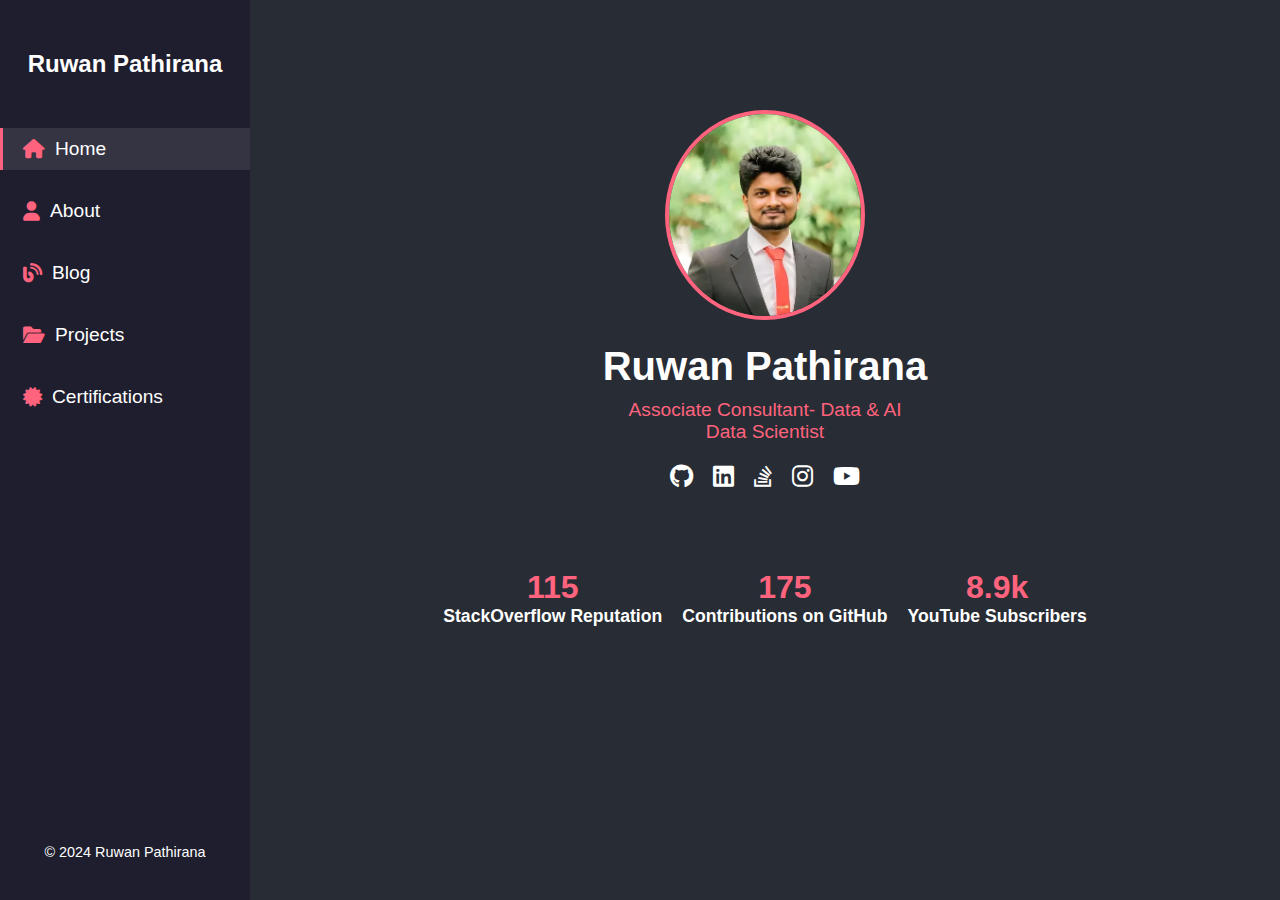
<file: index.html>
<!DOCTYPE html>
<html lang="en">
<head>
    <meta charset="UTF-8">
    <meta name="viewport" content="width=device-width, initial-scale=1.0">
    <meta name="description" content="Ruwan Pathirana, a Data Scientist with 1+ years of experience, specializing in machine learning, AI, and data analytics." />
    <meta name="keywords" content="ruwan pathirana, pathirana, ruwan, data science, machine learning, AI, deep learning, projects, Python, Azure, university of colombo, uoc, sri lanka" />
    <meta name="author" content="Ruwan Pathirana" />
    <meta name="robots" content="index, follow" />

    <!-- Open Graph Meta Tags -->
    <meta property="og:title" content="Ruwan Pathirana | Data Scientist" />
    <meta property="og:description" content="Ruwan Pathirana, a Data Scientist with 1+ years of experience, specializing in machine learning, AI, and data analytics." />
    <meta property="og:image" content="https://ruwanpathirana.com/img/myimg.webp" />
    <meta property="og:url" content="https://ruwanpathirana.com" />
    <meta property="og:type" content="portfolio" />

    <!-- Structured Data (Schema.org) -->

    <script type="application/ld+json">
        {
          "@context": "https://schema.org",
          "@type": "WebPage",
          "name": "Ruwan Pathirana Portfolio",
          "url": "https://ruwanpathirana.com",
          "author": {
            "@type": "Person",
            "name": "Ruwan Pathirana"
          },
          "description": "Explore various data science projects using machine learning, AI, and big data technologies.",
          "image": "https://ruwanpathirana.com/img/myimg.webp"
        }
    </script>

   
    <link rel="icon" href="/img/favicon.ico" type="image/x-icon">
    <title>Ruwan Pathirana</title>
    <link rel="stylesheet" href="https://cdnjs.cloudflare.com/ajax/libs/font-awesome/6.0.0-beta3/css/all.min.css">
    <link rel="stylesheet" href="styles.css">
</head>
<body>

    <!-- Preloader Container -->
    <div id="preloader">
        <img src="/img/load.webp" alt="Loading..."> <!-- You can replace this with a gif or any placeholder image -->
    </div>

    <div class="container">
        <!-- Sidebar Navigation (Left Side) -->
        <nav class="sidebar">
            <h2 class="logo">Ruwan Pathirana</h2>
            <ul class="nav-links">
                <li><a href="#home" class="active"><i class="fas fa-home"></i> Home</a></li>
                <li><a href="about.html"><i class="fas fa-user"></i> About</a></li>
                <li><a href="#blogs"><i class="fas fa-blog"></i> Blog</a></li>
                <li><a href="project.html"><i class="fas fa-folder-open"></i> Projects</a></li>
                <li><a href="#certifications"><i class="fas fa-certificate"></i> Certifications</a></li>
            </ul>
            <p class="sidebar-copyright">© 2024 Ruwan Pathirana</p>
        </nav>

        <!-- Main Content (Right Side) -->
        <main class="content">
            <section id="home" class="hero">
                <!-- Profile Image and Info -->
                <div class="profile">
                    <br><br><br><br><br>
                    <img src="img/myimg.webp" alt="Profile Image" class="profile-img">
                    <h1>Ruwan Pathirana</h1>
                    <p class="title">
                        <span>Associate Consultant- Data & AI</span><br>
                        <span>Data Scientist</span>
                      </p>
                    <!-- Social Links -->
                    <div class="social-links">
                        <a href="https://github.com/ruwanpathirana" target="_blank"><i class="fab fa-github"></i></a>
                        <a href="https://www.linkedin.com/in/ruwanpathirana/" target="_blank"><i class="fab fa-linkedin"></i></a>
                        <a href="https://stackoverflow.com/users/19273724/ruwan-pathirana" target="_blank"><i class="fab fa-stack-overflow"></i></a>
                        <a href="https://www.instagram.com/ruwan_p_/" target="_blank"><i class="fab fa-instagram"></i></a>
                        <a href="https://www.youtube.com/@CeylonStats" target="_blank"><i class="fab fa-youtube"></i></a>
                    </div><br>
                    <!-- Stats Section -->
                    <div class="stats">
                        <div class="stat-item">
                            <h3 id="reputation-count">0</h3>
                            <p><b>StackOverflow Reputation</b></p>
                        </div>
                        <div class="stat-item">
                            <h3 id="github-count">0</h3>
                            <p><b>Contributions on GitHub</b></p>
                        </div>
                        <div class="stat-item">
                            <h3 id="subscribers-count">0</h3>
                            <p><b>YouTube Subscribers</b></p>
                        </div>
                    </div>
                </div>
            </section>
        </main>


        <!-- Mobile Navigation Bar -->
        <nav class="mobile-nav">
            <ul class="mobile-nav-links">
                <li><a href="#home"><i class="fas fa-home"></i></a></li>
                <li><a href="about.html"><i class="fas fa-user"></i></a></li>
                <li><a href="#blogs"><i class="fas fa-blog"></i></a></li>
                <li><a href="project.html"><i class="fas fa-project-diagram"></i></a></li>
                <li><a href="#certifications"><i class="fas fa-certificate"></i></a></li>
            </ul>
        </nav>
    </div>
    <script src="script.js"></script>
</body>
</html>
</file>
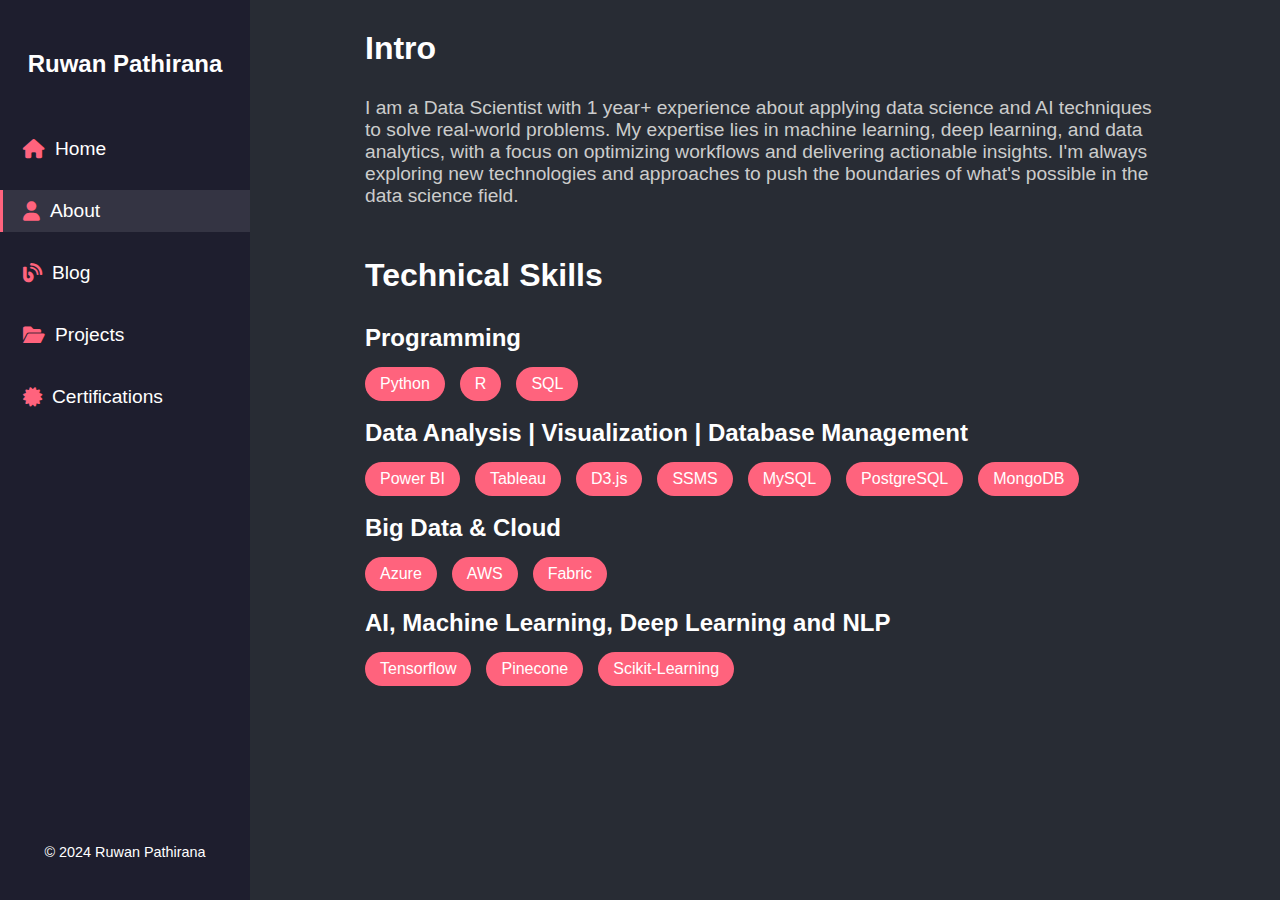
<file: about.html>
<!DOCTYPE html>
<html lang="en">
<head>
    <meta charset="UTF-8">
    <meta name="viewport" content="width=device-width, initial-scale=1.0">
    <meta name="description" content="Ruwan Pathirana, a Data Scientist with 1+ years of experience, specializing in machine learning, AI, and data analytics." />
    <meta name="keywords" content="ruwan pathirana, pathirana, ruwan, data science, machine learning, AI, deep learning, projects, Python, Azure, university of colombo, uoc, sri lanka" />
    <meta name="author" content="Ruwan Pathirana" />
    <meta name="robots" content="index, follow" />

    <!-- Open Graph Meta Tags -->
    <meta property="og:title" content="Ruwan Pathirana | Data Scientist" />
    <meta property="og:description" content="Ruwan Pathirana, a Data Scientist with 1+ years of experience, specializing in machine learning, AI, and data analytics." />
    <meta property="og:image" content="https://ruwanpathirana.com/img/myimg.png" />
    <meta property="og:url" content="https://ruwanpathirana.com" />
    <meta property="og:type" content="portfolio" />

    <!-- Structured Data (Schema.org) -->

    <script type="application/ld+json">
        {
          "@context": "https://schema.org",
          "@type": "WebPage",
          "name": "Ruwan Pathirana Portfolio",
          "url": "https://ruwanpathirana.com",
          "author": {
            "@type": "Person",
            "name": "Ruwan Pathirana"
          },
          "description": "Explore various data science projects using machine learning, AI, and big data technologies.",
          "image": "https://ruwanpathirana.com/img/myimg.png"
        }
    </script>
    <link rel="icon" href="/img/favicon.ico" type="image/x-icon">
    <title>Ruwan Pathirana - About</title>
    <link rel="stylesheet" href="https://cdnjs.cloudflare.com/ajax/libs/font-awesome/6.0.0-beta3/css/all.min.css">
    <link rel="stylesheet" href="/styles.css">
</head>
<body>
    <div id="preloader">
        <img src="/img/load.webp" alt="Loading..."> <!-- You can replace this with a gif or any placeholder image -->
    </div>

    <div class="container">
        <!-- Sidebar Navigation (Left Side) -->
        <nav class="sidebar">
            <h2 class="logo">Ruwan Pathirana</h2>
            <ul class="nav-links">
                <li><a href="/index.html"><i class="fas fa-home"></i> Home</a></li>
                <li><a href="#about.html" class="active"><i class="fas fa-user"></i> About</a></li>
                <li><a href="#blogs"><i class="fas fa-blog"></i> Blog</a></li>
                <li><a href="project.html"><i class="fas fa-folder-open"></i> Projects</a></li>
                <li><a href="#certifications"><i class="fas fa-certificate"></i> Certifications</a></li>
            </ul>
            <p class="sidebar-copyright">© 2024 Ruwan Pathirana</p>
        </nav>

        <!-- Main Content (Right Side) -->
        <main class="content">
            <section id="about">
                <h1 class="section-title">Intro</h1>
                <p class="intro-text">
                    I am a Data Scientist with 1 year+ experience about applying data science and AI techniques to solve real-world problems. My expertise lies in machine learning, deep learning, and data analytics, with a focus on optimizing workflows and delivering actionable insights. I'm always exploring new technologies and approaches to push the boundaries of what's possible in the data science field.
                </p>

                <h2 class="section-title">Technical Skills</h2>
                <div class="skills-section">
                    <h3>Programming</h3>
                    <div class="skill-tags">
                        <span class="skill">Python</span>
                        <span class="skill">R</span>
                        <span class="skill">SQL</span>
                    </div><br>
                    <h3>Data Analysis | Visualization | Database Management</h3>
                    <div class="skill-tags">
                        <span class="skill">Power BI</span>
                        <span class="skill">Tableau</span>
                        <span class="skill">D3.js</span>
                        <span class="skill">SSMS</span>
                        <span class="skill">MySQL</span>
                        <span class="skill">PostgreSQL</span>
                        <span class="skill">MongoDB</span>
                    </div><br>
                    <h3>Big Data & Cloud</h3>
                    <div class="skill-tags">
                        <span class="skill">Azure</span>
                        <span class="skill">AWS</span>
                        <span class="skill">Fabric</span>
                    </div><br>
                    <h3>AI, Machine Learning, Deep Learning and NLP</h3>
                    <div class="skill-tags">
                        <span class="skill">Tensorflow</span>
                        <span class="skill">Pinecone</span>
                        <span class="skill">Scikit-Learning</span>
                    </div>
                </div><br>
            </section>
        </main>

        <!-- Mobile Navigation Bar -->
        <nav class="mobile-nav">
            <ul class="mobile-nav-links">
                <li><a href="index.html"><i class="fas fa-home"></i></a></li>
                <li><a href="#about"><i class="fas fa-user"></i></a></li>
                <li><a href="#blogs"><i class="fas fa-blog"></i></a></li>
                <li><a href="project.html"><i class="fas fa-project-diagram"></i></a></li>
                <li><a href="#certifications"><i class="fas fa-certificate"></i></a></li>
            </ul>
        </nav>

    </div>

    <script src="/script.js"></script>
</body>
</html>
</file>
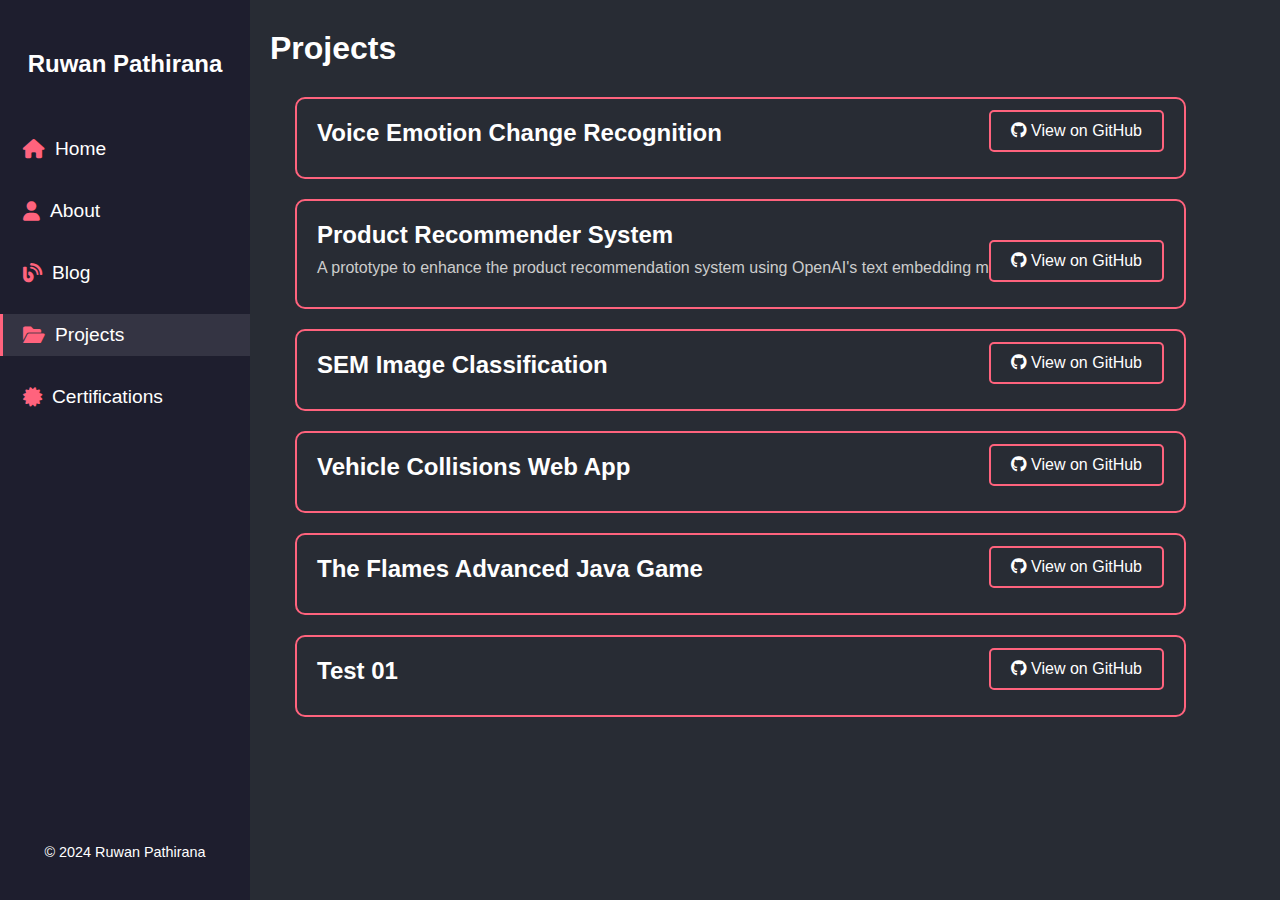
<file: project.html>
<!DOCTYPE html>
<html lang="en">
<head>
    <meta charset="UTF-8">
    <meta name="viewport" content="width=device-width, initial-scale=1.0">
    <meta name="description" content="Ruwan Pathirana, a Data Scientist with 1+ years of experience, specializing in machine learning, AI, and data analytics." />
    <meta name="keywords" content="ruwan pathirana, pathirana, ruwan, data science, machine learning, AI, deep learning, projects, Python, Azure, university of colombo, uoc, sri lanka" />
    <meta name="author" content="Ruwan Pathirana" />
    <meta name="robots" content="index, follow" />

    <!-- Open Graph Meta Tags -->
    <meta property="og:title" content="Ruwan Pathirana | Data Scientist" />
    <meta property="og:description" content="Ruwan Pathirana, a Data Scientist with 1+ years of experience, specializing in machine learning, AI, and data analytics." />
    <meta property="og:image" content="https://ruwanpathirana.com/img/myimg.png" />
    <meta property="og:url" content="https://ruwanpathirana.com" />
    <meta property="og:type" content="portfolio" />

    <!-- Structured Data (Schema.org) -->

    <script type="application/ld+json">
        {
          "@context": "https://schema.org",
          "@type": "WebPage",
          "name": "Ruwan Pathirana Portfolio",
          "url": "https://ruwanpathirana.com",
          "author": {
            "@type": "Person",
            "name": "Ruwan Pathirana"
          },
          "description": "Explore various data science projects using machine learning, AI, and big data technologies.",
          "image": "https://ruwanpathirana.com/img/myimg.png"
        }
    </script>
    
    <link rel="icon" href="/img/favicon.ico" type="image/x-icon">
    <title>Ruwan Pathirana - Projects</title>
    <link rel="stylesheet" href="https://cdnjs.cloudflare.com/ajax/libs/font-awesome/6.0.0-beta3/css/all.min.css">
    <link rel="stylesheet" href="/styles.css">
</head>
<body>
    <div id="preloader">
        <img src="/img/load.webp" alt="Loading..."> <!-- You can replace this with a gif or any placeholder image -->
    </div>

    <div class="container">
        <!-- Sidebar Navigation (Left Side) -->
        <nav class="sidebar">
            <h2 class="logo">Ruwan Pathirana</h2>
            <ul class="nav-links">
                <li><a href="index.html"><i class="fas fa-home"></i> Home</a></li>
                <li><a href="about.html"><i class="fas fa-user"></i> About</a></li>
                <li><a href="#blogs"><i class="fas fa-blog"></i> Blog</a></li>
                <li><a href="#project" class="active"><i class="fas fa-folder-open"></i> Projects</a></li>
                <li><a href="#certifications"><i class="fas fa-certificate"></i> Certifications</a></li>
            </ul>
            <p class="sidebar-copyright">© 2024 Ruwan Pathirana</p>
        </nav>

        <div class="content">
            <section id="projects">
                <h1 class="section-title">Projects</h1>

                <!-- Grid Layout for Projects -->
                <div class="project-grid">
                    <div class="project-card">
                        <h3>Voice Emotion Change Recognition</h3>
                        <p></p>
                        <a href="https://github.com/ruwanpathirana/Voice-Emotion-Change-Recognition" target="_blank" class="github-button">
                            <i class="fab fa-github"></i> View on GitHub
                        </a>
                    </div>

                    <div class="project-card">
                        <h3>Product Recommender System</h3>
                        <p>A prototype to enhance the product recommendation system using OpenAI's text embedding models.</p>
                        <a href="https://github.com/ruwanpathirana/Product-Recommender-System" target="_blank" class="github-button">
                            <i class="fab fa-github"></i> View on GitHub
                        </a>
                    </div>

                    <div class="project-card">
                        <h3>SEM Image Classification</h3>
                        <p></p>
                        <a href="https://github.com/ruwanpathirana/SEM-Image-Classification" target="_blank" class="github-button">
                            <i class="fab fa-github"></i> View on GitHub
                        </a>
                    </div>

                    <div class="project-card">
                        <h3>Vehicle Collisions Web App</h3>
                        <p></p>
                        <a href="https://github.com/ruwanpathirana/Vehicle-Collisions-Web-App" target="_blank" class="github-button">
                            <i class="fab fa-github"></i> View on GitHub
                        </a>
                    </div>

                    <div class="project-card">
                        <h3>The Flames Advanced Java Game</h3>
                        <p></p>
                        <a href="https://github.com/ruwanpathirana/FlamesAdvancedGame" target="_blank" class="github-button">
                            <i class="fab fa-github"></i> View on GitHub
                        </a>
                    </div>

                    <div class="project-card">
                        <h3>Test 01</h3>
                        <p></p>
                        <a href="https://github.com/your-repo" target="_blank" class="github-button">
                            <i class="fab fa-github"></i> View on GitHub
                        </a>
                    </div>
                </div>
            </section>
        </div>

        <nav class="mobile-nav">
            <ul class="mobile-nav-links">
                <li><a href="index.html"><i class="fas fa-home"></i></a></li>
                <li><a href="about.html"><i class="fas fa-user"></i></a></li>
                <li><a href="#blogs"><i class="fas fa-blog"></i></a></li>
                <li><a href="#project"><i class="fas fa-project-diagram"></i></a></li>
                <li><a href="#certifications"><i class="fas fa-certificate"></i></a></li>
            </ul>
        </nav>
    </div>

    <script src="script.js"></script>
</body>
</html>
</file>
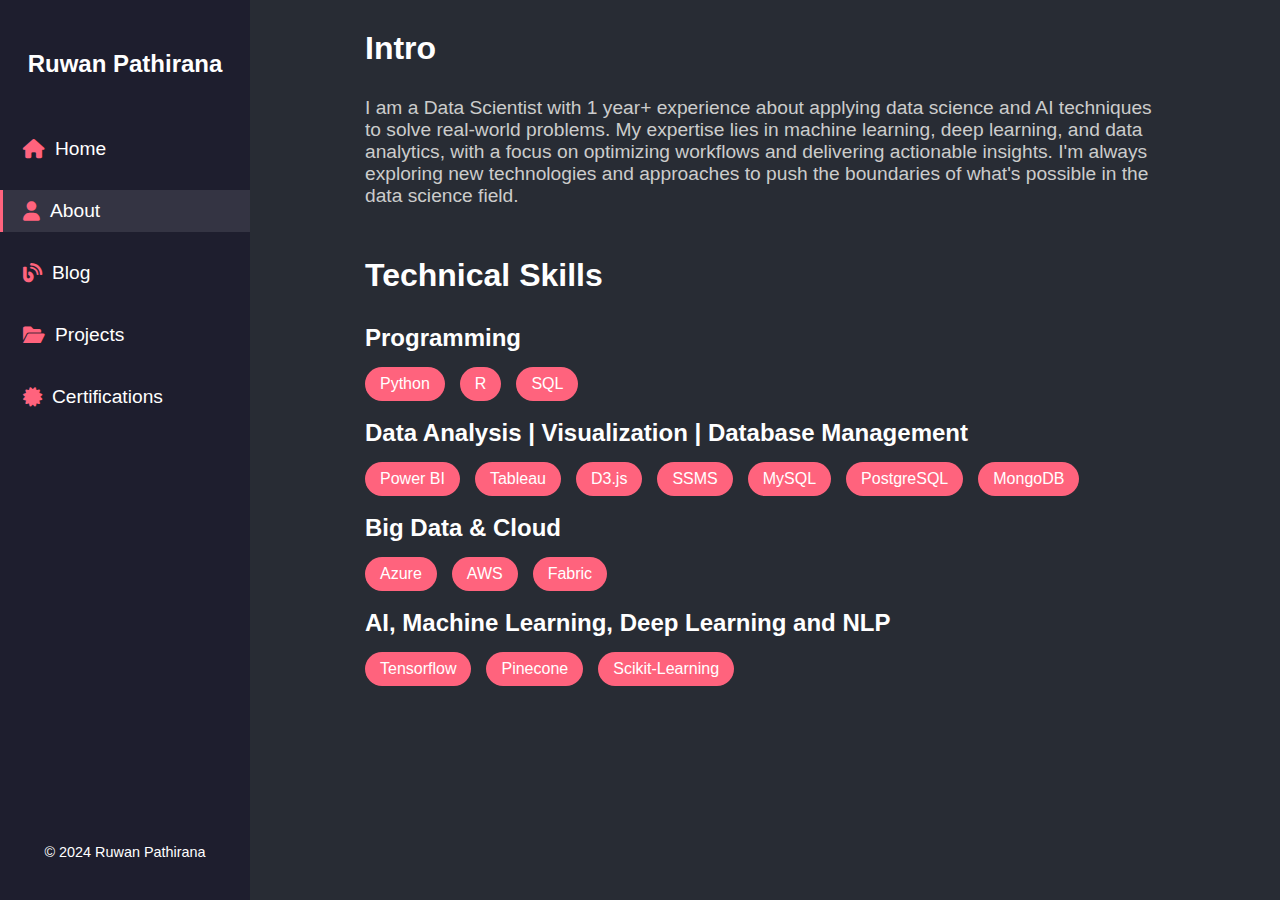
<file: static/about.html>
<!DOCTYPE html>
<html lang="en">
<head>
    <meta charset="UTF-8">
    <meta name="description" content="Ruwan Pathirana is a Data Scientist with 1+ years of experience." />
    <meta name="keywords" content="ruwan pathirana, pathirana, ruwan, data science, machine learning, AI, deep learning, projects, Python, Azure, university of colombo, uoc" />
    <meta name="author" content="Ruwan Pathirana" />
    <meta name="robots" content="index, follow" />

    <!-- Open Graph Meta Tags -->
    <meta property="og:title" content="Ruwan Pathirana | Data Scientist" />
    <meta property="og:description" content="Ruwan Pathirana is a Data Scientist with 1+ years of experience." />
    <meta property="og:image" content="https://ruwanpathirana.com/img/myimg.png" />
    <meta property="og:url" content="https://ruwanpathirana.com" />
    <meta property="og:type" content="portfolio" />

    <!-- Structured Data (Schema.org) -->

    <script type="application/ld+json">
        {
          "@context": "https://schema.org",
          "@type": "WebPage",
          "name": "Ruwan Pathirana Portfolio",
          "url": "https://ruwanpathirana.com",
          "author": {
            "@type": "Person",
            "name": "Ruwan Pathirana"
          },
          "description": "Explore various data science projects using machine learning, AI, and big data technologies.",
          "image": "https://ruwanpathirana.com/img/myimg.png"
        }
    </script>
    <meta name="viewport" content="width=device-width, initial-scale=1.0">
    <link rel="icon" href="../img/head.png" type="image/png">
    <title>Ruwan Pathirana - About</title>
    <link rel="stylesheet" href="https://cdnjs.cloudflare.com/ajax/libs/font-awesome/6.0.0-beta3/css/all.min.css">
    <link rel="stylesheet" href="../styles.css">
</head>
<body>
    <div id="preloader">
        <img src="../img/load.png" alt="Loading..."> <!-- You can replace this with a gif or any placeholder image -->
    </div>

    <div class="container">
        <!-- Sidebar Navigation (Left Side) -->
        <nav class="sidebar">
            <h2 class="logo">Ruwan Pathirana</h2>
            <ul class="nav-links">
                <li><a href="../index.html"><i class="fas fa-home"></i> Home</a></li>
                <li><a href="#about.html" class="active"><i class="fas fa-user"></i> About</a></li>
                <li><a href="#blogs"><i class="fas fa-blog"></i> Blog</a></li>
                <li><a href="project.html"><i class="fas fa-folder-open"></i> Projects</a></li>
                <li><a href="#certifications"><i class="fas fa-certificate"></i> Certifications</a></li>
            </ul>
            <p class="sidebar-copyright">© 2024 Ruwan Pathirana</p>
        </nav>

        <!-- Main Content (Right Side) -->
        <main class="content">
            <section id="about">
                <h1 class="section-title">Intro</h1>
                <p class="intro-text">
                    I am a Data Scientist with 1 year+ experience about applying data science and AI techniques to solve real-world problems. My expertise lies in machine learning, deep learning, and data analytics, with a focus on optimizing workflows and delivering actionable insights. I'm always exploring new technologies and approaches to push the boundaries of what's possible in the data science field.
                </p>

                <h2 class="section-title">Technical Skills</h2>
                <div class="skills-section">
                    <h3>Programming</h3>
                    <div class="skill-tags">
                        <span class="skill">Python</span>
                        <span class="skill">R</span>
                        <span class="skill">SQL</span>
                    </div><br>
                    <h3>Data Analysis | Visualization | Database Management</h3>
                    <div class="skill-tags">
                        <span class="skill">Power BI</span>
                        <span class="skill">Tableau</span>
                        <span class="skill">D3.js</span>
                        <span class="skill">SSMS</span>
                        <span class="skill">MySQL</span>
                        <span class="skill">PostgreSQL</span>
                        <span class="skill">MongoDB</span>
                    </div><br>
                    <h3>Big Data & Cloud</h3>
                    <div class="skill-tags">
                        <span class="skill">Azure</span>
                        <span class="skill">AWS</span>
                        <span class="skill">Fabric</span>
                    </div><br>
                    <h3>AI, Machine Learning, Deep Learning and NLP</h3>
                    <div class="skill-tags">
                        <span class="skill">Tensorflow</span>
                        <span class="skill">Pinecone</span>
                        <span class="skill">Scikit-Learning</span>
                    </div>
                </div><br>
            </section>
        </main>

        <!-- Mobile Navigation Bar -->
        <nav class="mobile-nav">
            <ul class="mobile-nav-links">
                <li><a href="../index.html"><i class="fas fa-home"></i></a></li>
                <li><a href="#about"><i class="fas fa-user"></i></a></li>
                <li><a href="#blogs"><i class="fas fa-blog"></i></a></li>
                <li><a href="project.html"><i class="fas fa-project-diagram"></i></a></li>
                <li><a href="#certifications"><i class="fas fa-certificate"></i></a></li>
            </ul>
        </nav>

    </div>

    <script src="../script.js"></script>
</body>
</html>
</file>
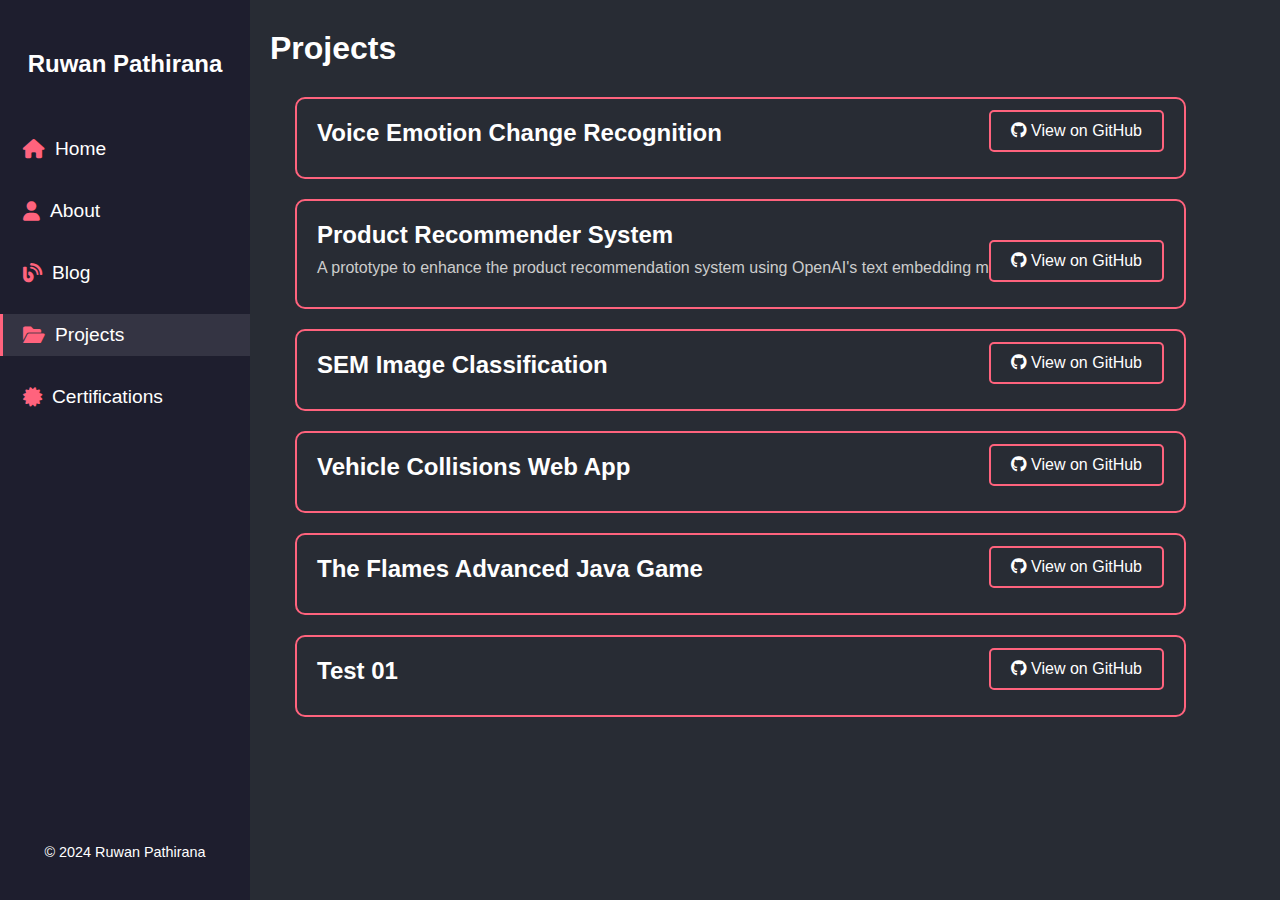
<file: static/project.html>
<!DOCTYPE html>
<html lang="en">
<head>
    <meta charset="UTF-8">
    <meta name="description" content="Ruwan Pathirana is a Data Scientist with 1+ years of experience." />
    <meta name="keywords" content="ruwan pathirana, pathirana, ruwan, data science, machine learning, AI, deep learning, projects, Python, Azure, university of colombo, uoc" />
    <meta name="author" content="Ruwan Pathirana" />
    <meta name="robots" content="index, follow" />

    <!-- Open Graph Meta Tags -->
    <meta property="og:title" content="Ruwan Pathirana | Data Scientist" />
    <meta property="og:description" content="Ruwan Pathirana is a Data Scientist with 1+ years of experience." />
    <meta property="og:image" content="https://ruwanpathirana.com/img/myimg.png" />
    <meta property="og:url" content="https://ruwanpathirana.com" />
    <meta property="og:type" content="portfolio" />

    <!-- Structured Data (Schema.org) -->

    <script type="application/ld+json">
        {
          "@context": "https://schema.org",
          "@type": "WebPage",
          "name": "Ruwan Pathirana Portfolio",
          "url": "https://ruwanpathirana.com",
          "author": {
            "@type": "Person",
            "name": "Ruwan Pathirana"
          },
          "description": "Explore various data science projects using machine learning, AI, and big data technologies.",
          "image": "https://ruwanpathirana.com/img/myimg.png"
        }
    </script>
    <meta name="viewport" content="width=device-width, initial-scale=1.0">
    <link rel="icon" href="../img/head.png" type="image/png">
    <title>Ruwan Pathirana - Projects</title>
    <link rel="stylesheet" href="https://cdnjs.cloudflare.com/ajax/libs/font-awesome/6.0.0-beta3/css/all.min.css">
    <link rel="stylesheet" href="../styles.css">
</head>
<body>
    <div id="preloader">
        <img src="../img/load.png" alt="Loading..."> <!-- You can replace this with a gif or any placeholder image -->
    </div>

    <div class="container">
        <!-- Sidebar Navigation (Left Side) -->
        <nav class="sidebar">
            <h2 class="logo">Ruwan Pathirana</h2>
            <ul class="nav-links">
                <li><a href="../index.html"><i class="fas fa-home"></i> Home</a></li>
                <li><a href="about.html"><i class="fas fa-user"></i> About</a></li>
                <li><a href="#blogs"><i class="fas fa-blog"></i> Blog</a></li>
                <li><a href="#project" class="active"><i class="fas fa-folder-open"></i> Projects</a></li>
                <li><a href="#certifications"><i class="fas fa-certificate"></i> Certifications</a></li>
            </ul>
            <p class="sidebar-copyright">© 2024 Ruwan Pathirana</p>
        </nav>

        <div class="content">
            <section id="projects">
                <h1 class="section-title">Projects</h1>

                <!-- Grid Layout for Projects -->
                <div class="project-grid">
                    <div class="project-card">
                        <h3>Voice Emotion Change Recognition</h3>
                        <p></p>
                        <a href="https://github.com/ruwanpathirana/Voice-Emotion-Change-Recognition" target="_blank" class="github-button">
                            <i class="fab fa-github"></i> View on GitHub
                        </a>
                    </div>

                    <div class="project-card">
                        <h3>Product Recommender System</h3>
                        <p>A prototype to enhance the product recommendation system using OpenAI's text embedding models.</p>
                        <a href="https://github.com/ruwanpathirana/Product-Recommender-System" target="_blank" class="github-button">
                            <i class="fab fa-github"></i> View on GitHub
                        </a>
                    </div>

                    <div class="project-card">
                        <h3>SEM Image Classification</h3>
                        <p></p>
                        <a href="https://github.com/ruwanpathirana/SEM-Image-Classification" target="_blank" class="github-button">
                            <i class="fab fa-github"></i> View on GitHub
                        </a>
                    </div>

                    <div class="project-card">
                        <h3>Vehicle Collisions Web App</h3>
                        <p></p>
                        <a href="https://github.com/ruwanpathirana/Vehicle-Collisions-Web-App" target="_blank" class="github-button">
                            <i class="fab fa-github"></i> View on GitHub
                        </a>
                    </div>

                    <div class="project-card">
                        <h3>The Flames Advanced Java Game</h3>
                        <p></p>
                        <a href="https://github.com/ruwanpathirana/FlamesAdvancedGame" target="_blank" class="github-button">
                            <i class="fab fa-github"></i> View on GitHub
                        </a>
                    </div>

                    <div class="project-card">
                        <h3>Test 01</h3>
                        <p></p>
                        <a href="https://github.com/your-repo" target="_blank" class="github-button">
                            <i class="fab fa-github"></i> View on GitHub
                        </a>
                    </div>
                </div>
            </section>
        </div>

        <nav class="mobile-nav">
            <ul class="mobile-nav-links">
                <li><a href="../index.html"><i class="fas fa-home"></i></a></li>
                <li><a href="about.html"><i class="fas fa-user"></i></a></li>
                <li><a href="#blogs"><i class="fas fa-blog"></i></a></li>
                <li><a href="#project"><i class="fas fa-project-diagram"></i></a></li>
                <li><a href="#certifications"><i class="fas fa-certificate"></i></a></li>
            </ul>
        </nav>
    </div>

    <script src="../script.js"></script>
</body>
</html>
</file>
<file: styles.css>
/* Global Styles */
* {
    margin: 0;
    padding: 0;
    box-sizing: border-box;
}

body {
    font-family: 'Arial', sans-serif;
    background-color: #1e1e2e;
    color: #fff;
    height: 100vh;
    display: flex;
    justify-content: center;
    align-items: center;
    /* overflow: hidden; Hide scrollbars */
    position: relative;
}

/* Container for Sidebar and Main Content */
.container {
    display: flex;
    width: 100vw;
    height: 100vh;
    overflow: hidden; /* Prevents overflow issues */
}

/* Sidebar Navigation */
.sidebar {
    background-color: #1e1e2e;
    width: 250px;
    display: flex;
    flex-direction: column;
    padding-top: 50px;
    align-items: center;
    justify-content: flex-start;
}

.logo {
    color: #fff;
    font-size: 1.5rem;
    margin-bottom: 50px;
}

.nav-links {
    list-style: none;
    display: flex;
    flex-direction: column;
    width: 100%;
    padding-left: 0;
    text-align: left;
}

.nav-links li {
    margin-bottom: 20px;
}

.nav-links a {
    color: #fff;
    text-decoration: none;
    font-size: 1.2rem;
    padding: 10px 20px;
    display: flex; /* Change to flex to align items */
    align-items: center; /* Vertically centers items */
    border-left: 3px solid transparent;
    transition: all 0.3s ease;
}

.nav-links a i {
    color: #ff637d; /* Set your desired icon color */
    margin-right: 10px; /* Adds space between the icon and the text */
    transition: color 0.3s ease; /* Smooth transition on hover */
}

/* Change icon color on hover */
.nav-links a:hover i {
    color: #fff; /* Change to white or any color when hovered */
}

.nav-links a:hover,
.nav-links a.active {
    background-color: rgba(255, 255, 255, 0.1);
    border-left: 3px solid #ff637d;
}


.sidebar-copyright {
    color: #fff;
    font-size: 0.9em;
    margin-top: auto;  /* Push copyright to the bottom */
    text-align: center;
    padding-top: 20px;
    margin-bottom: 40px;
}

/* Main Content */
.content {
    flex: 1;
    padding: 20px;
    background-color: #282c34;
    overflow-y: auto;
}

/* Profile Section */
.profile {
    text-align: center;
}

.profile-img {
    width: 200px;
    height: 210px;
    border-radius: 50%;
    border: 4px solid #ff637d;
    margin-bottom: 20px;
}

h1 {
    font-size: 2.5rem;
    margin-bottom: 10px;
}

.title {
    font-size: 1.2rem;
    color: #ff637d;
    margin-bottom: 20px;
}

/* Social Links */
.social-links {
    display: flex;
    justify-content: center;
    gap: 20px;
    margin-bottom: 20px;
}

.social-links a {
    color: #fff; /* White icons */
    font-size: 1.5rem; /* Icon size */
    text-decoration: none;
    transition: all 0.3s ease;
}

.social-links a:hover {
    color: #ff637d; /* Change to accent color on hover */
}

.social-links i {
    font-size: 1.5rem; /* Icon size */
}


/* About Section */
#about {
    max-width: 800px;
    margin: 0 auto;
}

.section-title {
    color: #ffffff;
    font-size: 2em;
    margin-bottom: 20px;
    background-color: #282c34;
    padding: 10px 0;
    z-index: 10;
}


.intro-text {
    font-size: 1.2rem;
    margin-bottom: 40px;
    color: #ccc;
}

/* Skills Section */
.skills-section {
    margin-bottom: 40px;
}

.skills-section h3 {
    font-size: 1.5rem;
    margin-bottom: 15px;
    color: #ffffff;
}

.skill-tags {
    display: flex;
    flex-wrap: wrap;
    gap: 15px;
}

.skill {
    background-color: #ff637d;
    padding: 8px 15px;
    border-radius: 20px;
    font-size: 1rem;
    color: #fff;
    transition: background-color 0.3s ease;
}

.skill:hover {
    background-color: #ff4c6e;
}


/* Projects List Styling */



.project-list {
    display: flex;
    flex-direction: column;
    gap: 20px;
    overflow-y: auto;
    max-height: 70vh; /* Limit height for scrolling */
    padding-right: 10px; /* Space for scrollbar */
}

.scrollable::-webkit-scrollbar {
    width: 8px;
}

.scrollable::-webkit-scrollbar-thumb {
    background-color: #ff6b6b;
    border-radius: 10px;
}

.scrollable::-webkit-scrollbar-track {
    background: #2d2d44;
}

.project-card {
    border: 2px solid #ff637d;
    border-radius: 10px;
    padding: 20px;
    margin-bottom: 20px;
    margin-left: 25px;
    position: relative;
    background-color: #282c34;
    color: #fff;
    width: 90%; /* Adjust as per layout */
}


.project-card h3 {
    color: #fff;
    font-size: 1.5em;
}

.project-card p {
    color: #ccc;
    margin: 10px 0;
}

.github-button {
    display: inline-block;
    padding: 10px 20px;
    background-color: #282c34;
    color: #fff;
    border-radius: 5px;
    text-decoration: none;
    border: 2px solid #ff637d;
    position: absolute;
    right: 20px;  /* Align to the right */
    bottom: 25px; /* Align to the bottom */
    transition: background-color 0.3s ease;
}

.github-button:hover {
    background-color: #ff637d;
    color: #282c34;
}

/* Stats */


.stats {
    display: flex;
    justify-content: center;
    margin-top: 40px; 
}

.stat-item {
    text-align: center;
    margin: 0 10px; /* Add horizontal margin to each stat item */
}

.stat-item h3 {
    font-size: 2.0em;
    color: #ff637d;
}

.stat-item p {
    font-size: 1.1em;
    color: #ffffff;
}

.mobile-nav {
    display: none; 
}

#preloader {
    position: fixed;
    left: 0;
    top: 0;
    width: 100%;
    height: 100%;
    background-color: #111; /* Background color to cover entire page */
    z-index: 9999; /* Ensure it's on top of everything */
    display: flex;
    justify-content: center;
    align-items: center;
    animation: fadeEffect 2s infinite; /* Apply fade animation */
}

#preloader img {
    width: 100px; /* Size of your loading spinner or image */
    animation: fadeEffect 2s infinite; /* Apply fade animation to image */
}

/* Keyframes for fade-in and fade-out effect */
@keyframes fadeEffect {
    0% { opacity: 0; }
    50% { opacity: 1; }
    100% { opacity: 0; }
}


/* Mobile Styles */
@media (max-width: 768px) {
    /* Hide the sidebar on mobile */
    .sidebar {
        display: none;
    }

    /* Show the mobile navigation */
    .mobile-nav {
        position: fixed;
        bottom: 0;
        left: 0;
        right: 0;
        background-color: #1e1e2e;
        display: flex;
        justify-content: space-around;
        padding: 10px 0;
        border-top: 1px solid rgba(255, 255, 255, 0.1);
        z-index: 1000;
    }

    /* Mobile nav links styles */
    .mobile-nav-links {
        list-style: none;
        display: flex;
        justify-content: space-between;
        padding: 0;
        margin: 0;
        width: 100%;
    }

    .mobile-nav-links li {
        flex: 1;
        text-align: center;
    }

    .mobile-nav-links a {
        color: #ffffff;
        font-size: 1.5rem;
    }

    /* Hide logo and sidebar copyright */
    .logo, .sidebar-copyright {
        display: none;
    }

    /* Main content adjustments for mobile */
    .content {
        padding: 20px;
    }

    /* Profile Section (Adjust Image, Name, and Social Links) */
    .profile {
        text-align: center;
    }

    .profile-img {
        width: 120px; /* Resize the profile image */
        height: auto;
        border-radius: 50%; /* Ensure it's circular */
        margin-bottom: 15px; /* Add space below image */
    }

    /* Adjust the name, title, and social links */
    .profile h1 {
        font-size: 1.8rem;
    }

    .profile .title {
        font-size: 1.2rem;
        margin-bottom: 10px;
    }

    /* Social links - bigger and more spaced out */
    .social-links a {
        font-size: 1.5rem;
        margin: 0 10px;
    }

    /* Stats section adjustments for mobile */
    .stats {
        display: flex;
        flex-direction: row;
        align-items: center;
        gap: 10px; /* Add some space between the stat items */
    }

    .stat-item {
        text-align: center;
    }

    .stat-item h3 {
        font-size: 1.5rem;
    }

    .stat-item p {
        font-size: 0.9rem;
    }

    /* Section titles */
    .section-title {
        font-size: 1.8rem;
        text-align: center; /* Center align the section titles */
        margin-bottom: 20px;
    }

    /* Intro text adjustments */
    .intro-text {
        font-size: 1rem; /* Slightly smaller font for mobile */
        line-height: 1.6; /* Increase line height for readability */
        text-align: justify; /* Better readability */
        margin-bottom: 20px; /* Add space below intro text */
    }

    /* Skills section adjustments */
    .skills-section {
        margin-bottom: 20px;
    }

    /* Skill category headings */
    .skills-section h3 {
        font-size: 1.4rem; /* Slightly smaller headings */
        margin-bottom: 10px;
        text-align: center; /* Center skill section headings */
    }

    /* Skill tags container */
    .skill-tags {
        display: flex;
        flex-wrap: wrap;
        justify-content: center; /* Center the skills */
        gap: 10px; /* Add spacing between skills */
        margin-bottom: 20px;
    }

    /* Individual skill tag styling */
    .skill {
        font-size: 0.9rem; /* Slightly smaller text for skills */
        padding: 8px 12px; /* Adjust padding for mobile */
        background-color: #ff637d; /* Light background for skill tags */
        border-radius: 20px; /* Rounded corners */
        display: inline-block;
        margin: 5px;
    }

    /* Adjust the last skill group (AI, Machine Learning, etc.) */
    .skills-section span.skill {
        font-size: 0.9rem;
    }

    /* Ensure proper spacing between sections */
    section {
        margin-bottom: 30px;
    }

    /* Adjust the project grid layout for mobile */
    .project-grid {
        display: flex;
        flex-direction: column; /* Stack the project cards vertically */
        gap: 20px; /* Add space between cards */
    }

    /* Project card styling */
    .project-card .github-button {
        float: right; /* Align the button to the right */
        margin-top: -10px; /* Slight adjustment to ensure vertical alignment */
        padding: 8px 12px; /* Compact padding for the button */
        font-size: 0.875rem; /* Slightly smaller font size for mobile */
        border-radius: 5px; /* Rounded corners for the button */
    }

    /* Ensure the project description text stays clear of the floated button */
    .project-card p {
        margin-right: 110px; /* Add margin to the right to avoid overlap with the button */
        display: inline-block; /* Ensure the text flows correctly next to the floated button */
    }

    .project-card {
        position: relative; /* Keeps elements positioned correctly within the card */
        padding-bottom: 20px; /* Adds padding at the bottom for comfortable spacing */
    }

    
}
</file>
